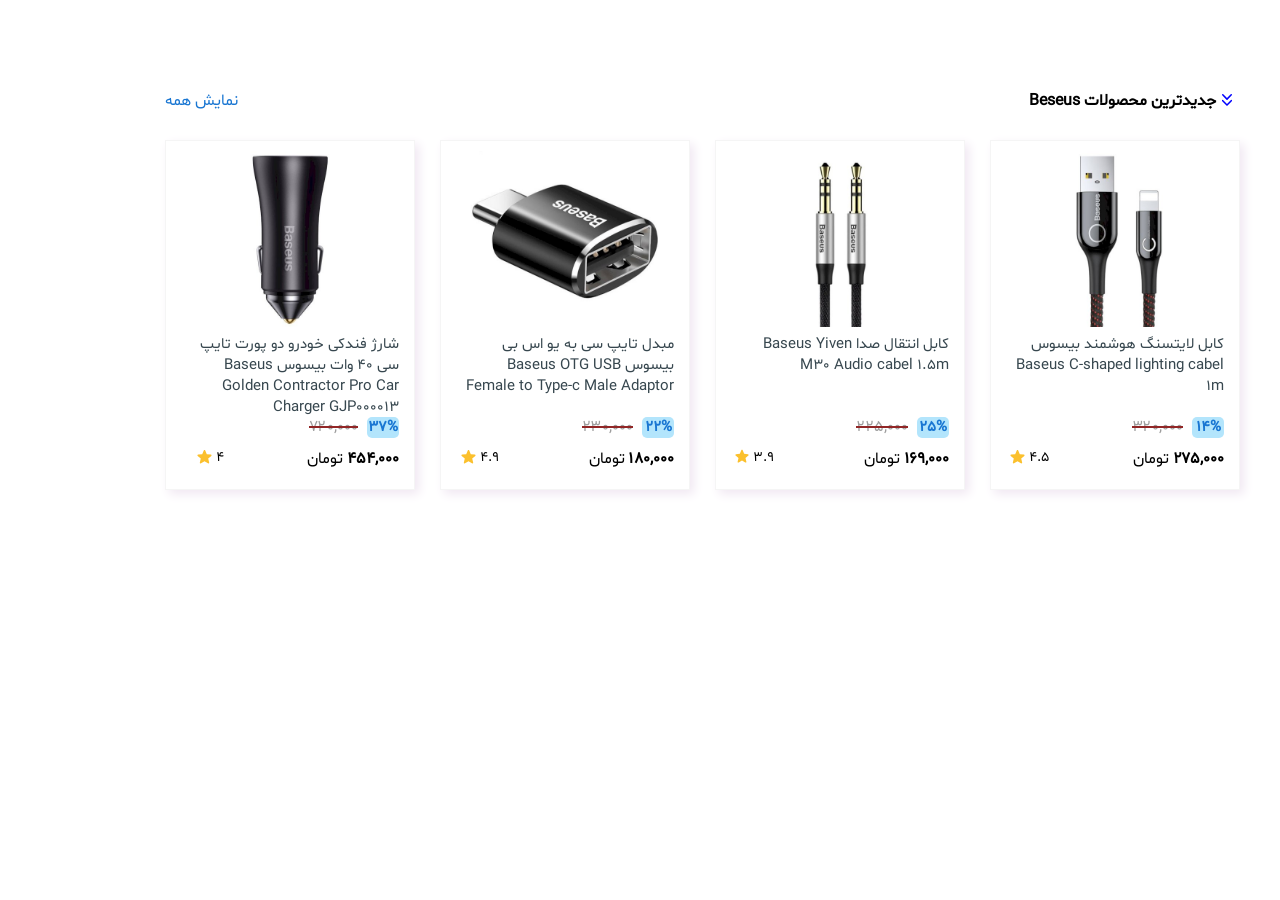
<file: index.html>
<!DOCTYPE html>
<html lang="en">
<head>
    <meta charset="UTF-8">
    <meta name="viewport" content="width=device-width, initial-scale=1.0">
    <title>Project 1</title>
    <link rel="stylesheet" type="text/css" href="./style.css">
</head>
<body>
    <main class="mainContainer">
    <header class="headerDivClass" dir="rtl">
        <div>
            <div class="subBox" style="margin-right: 20px;">
                <div class="newIcon">
                </div>
                <p>جدیدترین محصولات Beseus</p>
            </div>
        </div>
        <a class="aClass" href="#" target="_self">نمایش همه </a>
    </header>
    <div class="secondContainer" dir="rtl">
        <div class="box1">
                <div class="box2">
                    <img class="imgClass" src="images/img1.jpg" alt="image 1">
                    <P class="pClass2">کابل لایتسنگ هوشمند بیسوس Baseus C-shaped lighting cabel 1m</P>
                </div>
                <div class="box3">
                    <span class="spanClass1"> ۱۴%</span>
                    <span class="spanClass2">۳۲۰,۰۰۰</span>
                    <div class="box4">
                        <p class="pClass3" > ۲۷۵,۰۰۰ <span style="font-weight: lighter;"> تومان </span></p>
                        <div class="subBox2">
                            <p>۴.۵</p>
                            <div class="starIcon">
                            </div>
                        </div>
                    </div>
                </div>
        </div>
        <div class="box1">
                <div class="box2">
                    <img class="imgClass" src="images/img2.jpg" alt="image 2">
                    <p class="pClass2">کابل انتقال صدا Baseus Yiven M۳۰ Audio cabel ۱.۵m</p>
                </div>
                <div class="box3">
                    <span class="spanClass1">۲۵%</span>
                    <span class="spanClass2">۲۲۵,۰۰۰</span>
                    <diV class="box4">
                        <p class="pClass3">۱۶۹,۰۰۰ <span style="font-weight: lighter;" >تومان</span></p>
                        <div class="subBox2">
                            <p>۳.۹</p>
                            <div class="starIcon">
                            </div>
                        </div>
                    </diV>
                </div>
        </div>
        <div class="box1">
                <div class="box2">
                    <img class="imgClass" src="images/img3.jpg" alt="image 3">
                    <p class="pClass2">مبدل تایپ سی به یو اس بی بیسوس Baseus OTG USB Female to Type-c Male Adaptor</p>
                </div>
                <div class="box3">
                    <span class="spanClass1">۲۲%</span>
                    <span class="spanClass2">۲۳۰,۰۰۰</span>
                    <div class="box4">
                        <p class="pClass3">۱۸۰,۰۰۰ <span style="font-weight: lighter;">تومان</span></p>
                        <div class="subBox2">
                            <p>۴.۹</p>
                            <div class="starIcon">
                            </div>
                        </div>
                    </div>
                </div>
        </div>
        <div class="box1">
                <div class="box2">
                    <img class="imgClass" src="images/img4.jpg" alt="image 4">
                    <p class="pClass2">شارژ فندکی خودرو دو پورت تایپ سی ۴۰ وات بیسوس Baseus Golden Contractor Pro Car Charger GJP۰۰۰۰۱۳</p>
                </div> 
                <div class="box3">
                    <span class="spanClass1">۳۷%</span>
                    <span class="spanClass2">۷۲۰,۰۰۰</span>
                    <div class="box4">
                        <p class="pClass3">۴۵۴,۰۰۰ <span style="font-weight: lighter;">تومان</span></p>
                        <div class="subBox2">
                            <p>۴</p>
                            <div class="starIcon">
                            </div>
                        </div>
                    </div>
                </div>  
        </div>
    </div>
    </main>
</body>
</html>
</file>
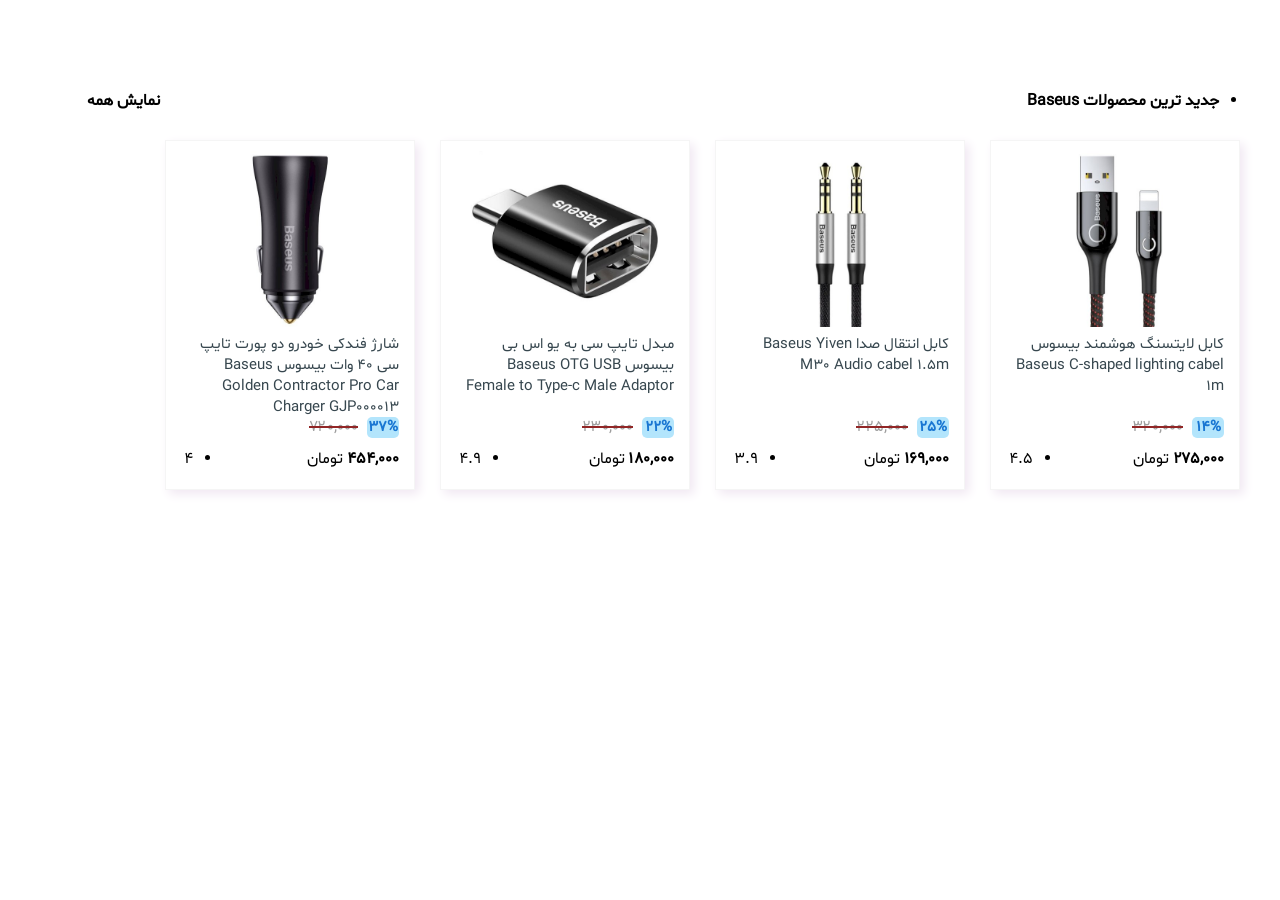
<file: project1.html>
<!DOCTYPE html>
<html lang="en">
<head>
    <meta charset="UTF-8">
    <meta name="viewport" content="width=device-width, initial-scale=1.0">
    <title>Project 1</title>
    <link rel="stylesheet" type="text/css" href="./style.css">
</head>
<body>
    <main class="mainContainer">
    <header class="headerDivClass" dir="rtl">
        <ul>
            <li class="li1">جدید ترین محصولات Baseus</li>
        </ul>
        <p class="pClass">نمایش همه </p>
    </header>
    <div class="secondContainer" dir="rtl">
        <div class="box1">
                <div class="box2">
                    <img class="imgClass" src="images/img1.jpg" alt="image 1">
                    <P class="pClass2">کابل لایتسنگ هوشمند بیسوس Baseus C-shaped lighting cabel 1m</P>
                </div>
                <div class="box3">
                    <span class="spanClass1"> ۱۴%</span>
                    <span class="spanClass2">۳۲۰,۰۰۰</span>
                    <div class="box4">
                        <p class="pClass3" > ۲۷۵,۰۰۰ <span style="font-weight: lighter;"> تومان </span></p>
                        <ul>
                            <li class="li2">۴.۵</li>
                        </ul>
                    </div>
                </div>
        </div>
        <div class="box1">
                <div class="box2">
                    <img class="imgClass" src="images/img2.jpg" alt="image 2">
                    <p class="pClass2">کابل انتقال صدا Baseus Yiven M۳۰ Audio cabel ۱.۵m</p>
                </div>
                <div class="box3">
                    <span class="spanClass1">۲۵%</span>
                    <span class="spanClass2">۲۲۵,۰۰۰</span>
                    <diV class="box4">
                        <p class="pClass3">۱۶۹,۰۰۰ <span style="font-weight: lighter;" >تومان</span></p>
                        <ul>
                            <li class="li2">۳.۹</li>
                        </ul>
                    </diV>
                </div>
        </div>
        <div class="box1">
                <div class="box2">
                    <img class="imgClass" src="images/img3.jpg" alt="image 3">
                    <p class="pClass2">مبدل تایپ سی به یو اس بی بیسوس Baseus OTG USB Female to Type-c Male Adaptor</p>
                </div>
                <div class="box3">
                    <span class="spanClass1">۲۲%</span>
                    <span class="spanClass2">۲۳۰,۰۰۰</span>
                    <div class="box4">
                        <p class="pClass3">۱۸۰,۰۰۰ <span style="font-weight: lighter;">تومان</span></p>
                        <ul>
                            <li class="li2">۴.۹</li>
                        </ul>
                    </div>
                </div>
        </div>
        <div class="box1">
                <div class="box2">
                    <img class="imgClass" src="images/img4.jpg" alt="image 4">
                    <p class="pClass2">شارژ فندکی خودرو دو پورت تایپ سی ۴۰ وات بیسوس Baseus Golden Contractor Pro Car Charger GJP۰۰۰۰۱۳</p>
                </div> 
                <div class="box3">
                    <span class="spanClass1">۳۷%</span>
                    <span class="spanClass2">۷۲۰,۰۰۰</span>
                    <div class="box4">
                        <p class="pClass3">۴۵۴,۰۰۰ <span style="font-weight: lighter;">تومان</span></p>
                        <ul>
                            <li class="li2">۴</li>
                        </ul>
                    </div>
                </div>  
        </div>
    </div>
    </main>
</body>
</html>
</file>
<file: style.css>
@font-face {
    font-family:'Shabnam';
    src:local('Shabnam'),local('Shabnam FD'),local('Shabanam-FD'),url('fonts/Shabnam-FD.woff2') format('woff2');
}

*,*::after,*::before{
    box-sizing: border-box;
    margin: 0px;
}
body{
   font-family:Shabnam;

}
.mainContainer{
    max-width:1240px;
    height:600px;
    margin-top: 90px;
    display: flex;
    flex-direction: column;
    margin-right: auto;
    margin-left: auto;
}
.aClass{
    font-weight: 100;
    color:#1976d2;
    margin-left: 78px;
    text-decoration: none;
}
.headerDivClass{
    direction: rtl;
    font-weight: bold;
    height: 30px;
    display: flex;
    flex-direction: row;
    justify-content: space-between;
    padding-left: 10px;
    padding-right:0.5px;
    margin-right: 0.5px;
    margin-left: 57px;
}
.subBox{
    height: 70px;
    display: flex;
    flex-direction: row;
}
.newIcon{
    height:16px ;
    width: 22px;
    margin-left: 1px;
    background-image: url('images/new.svg');
    background-size: 90%;
    background-repeat: no-repeat;
}
.secondContainer{
    direction: rtl;
    display: flex;
    flex-direction: row;
    gap: 5px;
}
.box1{
    width: 250px;
    height: 350px;
    margin-right: 20px;
    margin-left: 5pxx;
    margin-top: 20px;
    padding-left: 15px;
    padding-right: 15px;
    padding-top: 10px;
    padding-bottom:10px;
    box-shadow: 4px 4px 10px #f0e7f2;
    background-color: white;
    border: 1px solid #f5f5f5;
}

.box2{
    width:100% ;
    height:220px;
   /* background-color: red;*/
}
.box3{
    margin-top: 45px;
    width: 100%;
    height: 80px;
   /* background-color:blue;*/
}
.imgClass{
    width:100%;
    height:80%;
    display: inline-block;
}
.pClass2{
    color:#37474f;
    font-size: 15px;
}
.spanClass1{
    display: inline-block;
    height:21px ;
    width: 32px;
    font-size: 15px;
    font-weight: bold;
    border-radius: 5px;
    background-color:#b3e5fc ;
    color:#1976d2;
    text-align: center;
    margin-left: 5px;
}

.spanClass2{
    display: inline-block;
   /* text-decoration: line-through;*/
    color:#9e9e9e;
    position: relative;
}
.spanClass2::after{
    content: "";
    width: 100%;
    height: 2px;
    background-color: rgb(145, 38, 38);
    display: block;
    position: absolute;
    top: 0px;
    bottom: 0px;
    margin-top: auto;
    margin-bottom: auto;
}

.box4{
    margin-top: 10px;
    display: flex;
    flex-direction: row;
    justify-content: space-between;
    padding-left: 3px;
}

.pClass3{
   font-weight: bold;
}

.subBox2{
    direction: rtl;
    display: flex;
    flex-direction: row;
    width: 40px;
    height: 40px;
    font-weight: lighter;
    font-size: 14px;
   /* background-color: rebeccapurple;*/
}
.starIcon{
    width: 50%;
    height: 50%;
    background-image: url('images/star.svg');
    background-repeat: no-repeat;
    background-size: 84%;
}
</file>
